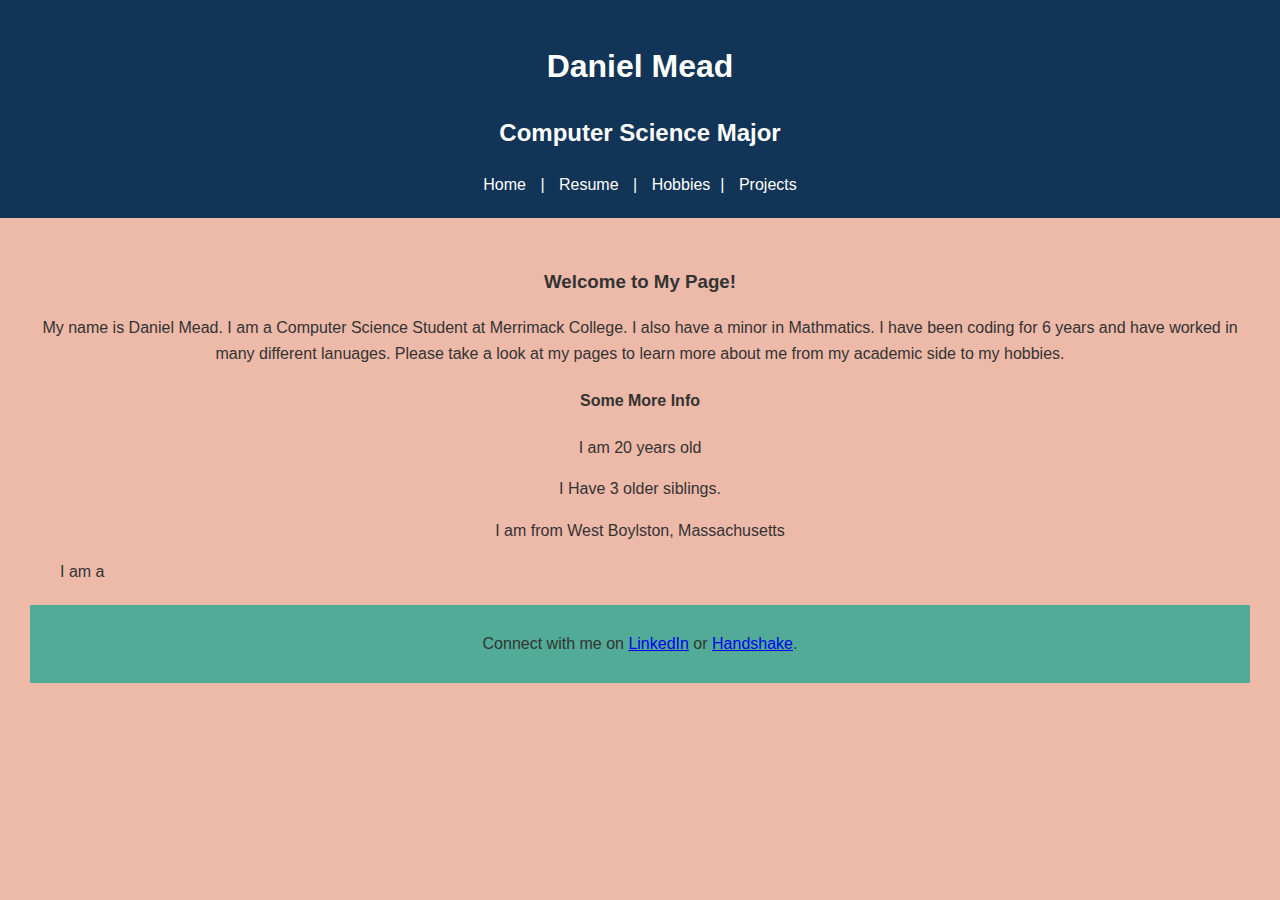
<file: index.html>
<!DOCTYPE html>
<html lang="en">
  <head>
    <meta charset="UTF-8" />
    <meta name="viewport" content="width=device-width, initial-scale=1.0" />
    <title>Daniel Mead - Home</title>
    <link rel="stylesheet" href="style.css" />
  </head>
  <body>
    <header>
      <h1>Daniel Mead</h1>
      <h2>Computer Science Major</h2>
      <nav>
        <a href="index.html">Home</a> | <a href="resume.html">Resume</a> |
        <a href="hobbies.html">Hobbies</a>|
        <a href="projects.html">Projects</a>
      </nav>
    </header>

    <main>
      <h3>Welcome to My Page!</h3>
      <p>
        My name is Daniel Mead. I am a Computer Science Student at Merrimack
        College. I also have a minor in Mathmatics. I have been coding for 6
        years and have worked in many different lanuages. Please take a look at
        my pages to learn more about me from my academic side to my hobbies.
      </p>
      <!-- put images here -->


      <h4>Some More Info</h4>
      <p>I am 20 years old</p>
      <p>I Have 3 older siblings.</p>
      <p>I am from West Boylston, Massachusetts</p>
      <div>
        <p>
          I am a 
        </p>
      </div>

      <footer>
        <p>
          Connect with me on
          <a href="https://www.linkedin.com/in/djmead/">LinkedIn</a> or
          <a href="https://merrimack.joinhandshake.com/profiles/xktyvy">
            Handshake</a
          >.
        </p>
      </footer>
    </main>
  </body>
</html>
</file>
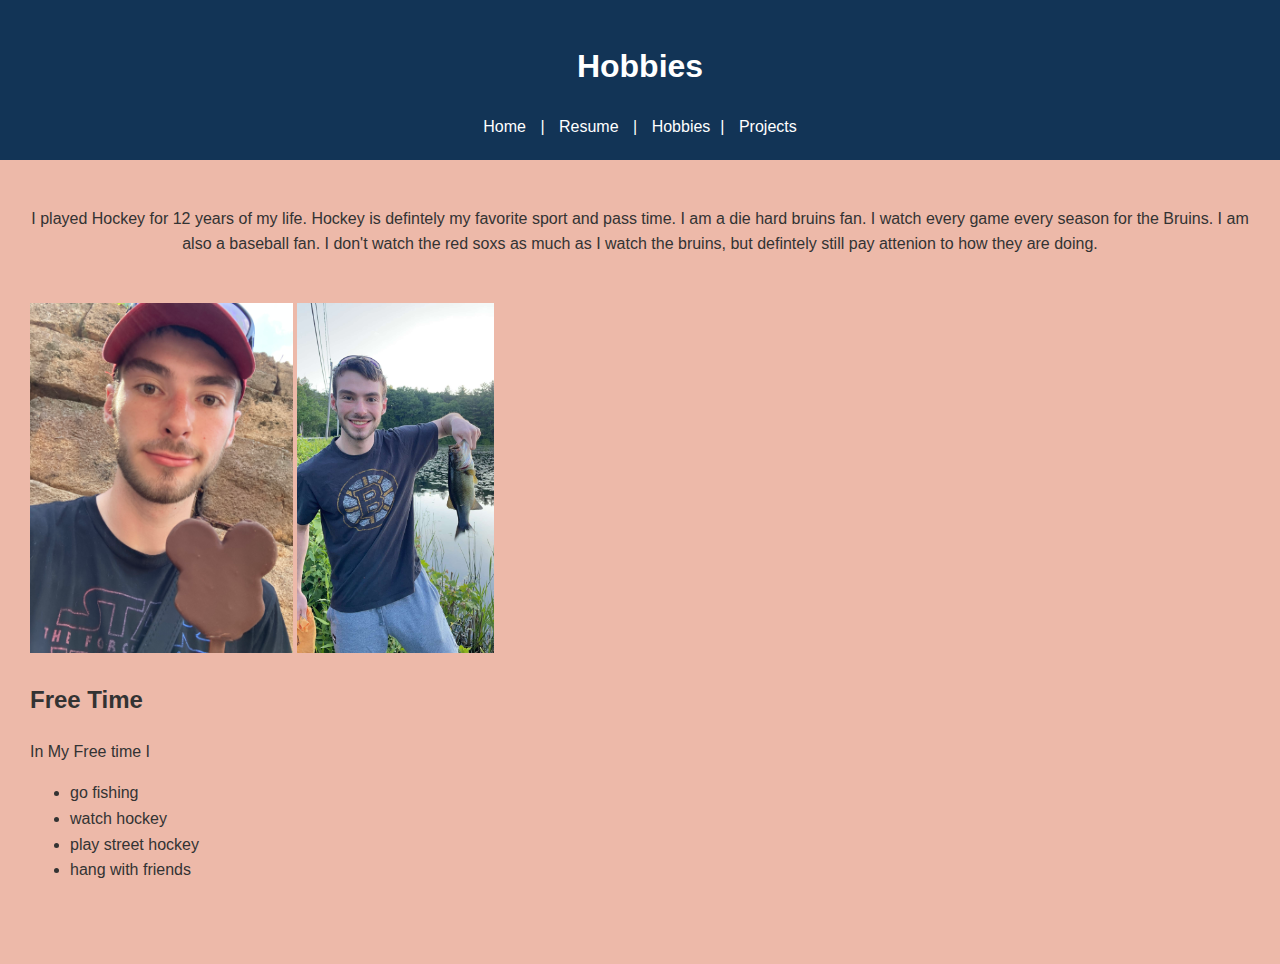
<file: hobbies.html>
<!DOCTYPE html>
<html lang="en">
  <head>
    <meta charset="UTF-8" />
    <meta name="viewport" content="width=device-width, initial-scale=1.0" />
    <title>Document</title>
    <link rel="stylesheet" href="style.css" />
  </head>
  <body>
    <header>
      <h1>Hobbies</h1>
      <nav>
        <a href="index.html">Home</a> | <a href="resume.html">Resume</a> |
        <a href="hobbies.html">Hobbies</a>|
        <a href="projects.html">Projects</a>
      </nav>
    </header>

    <main>
      <p>
        I played Hockey for 12 years of my life. Hockey is defintely my favorite
        sport and pass time. I am a die hard bruins fan. I watch every game
        every season for the Bruins. I am also a baseball fan. I don't watch the
        red soxs as much as I watch the bruins, but defintely still pay attenion
        to how they are doing.
      </p>
    </main>

    <div>
      <img src="images/me1.jpg" width="263" />
      <img src="images/me2.JPG" width="197" />
      <h2>Free Time</h2>
      <p>In My Free time I</p>
      <ul>
        <li>go fishing</li>
        <li>watch hockey</li>
        <li>play street hockey</li>
        <li>hang with friends</li>
      </ul>
      <br />
    </div>
  </body>
</html>
</file>
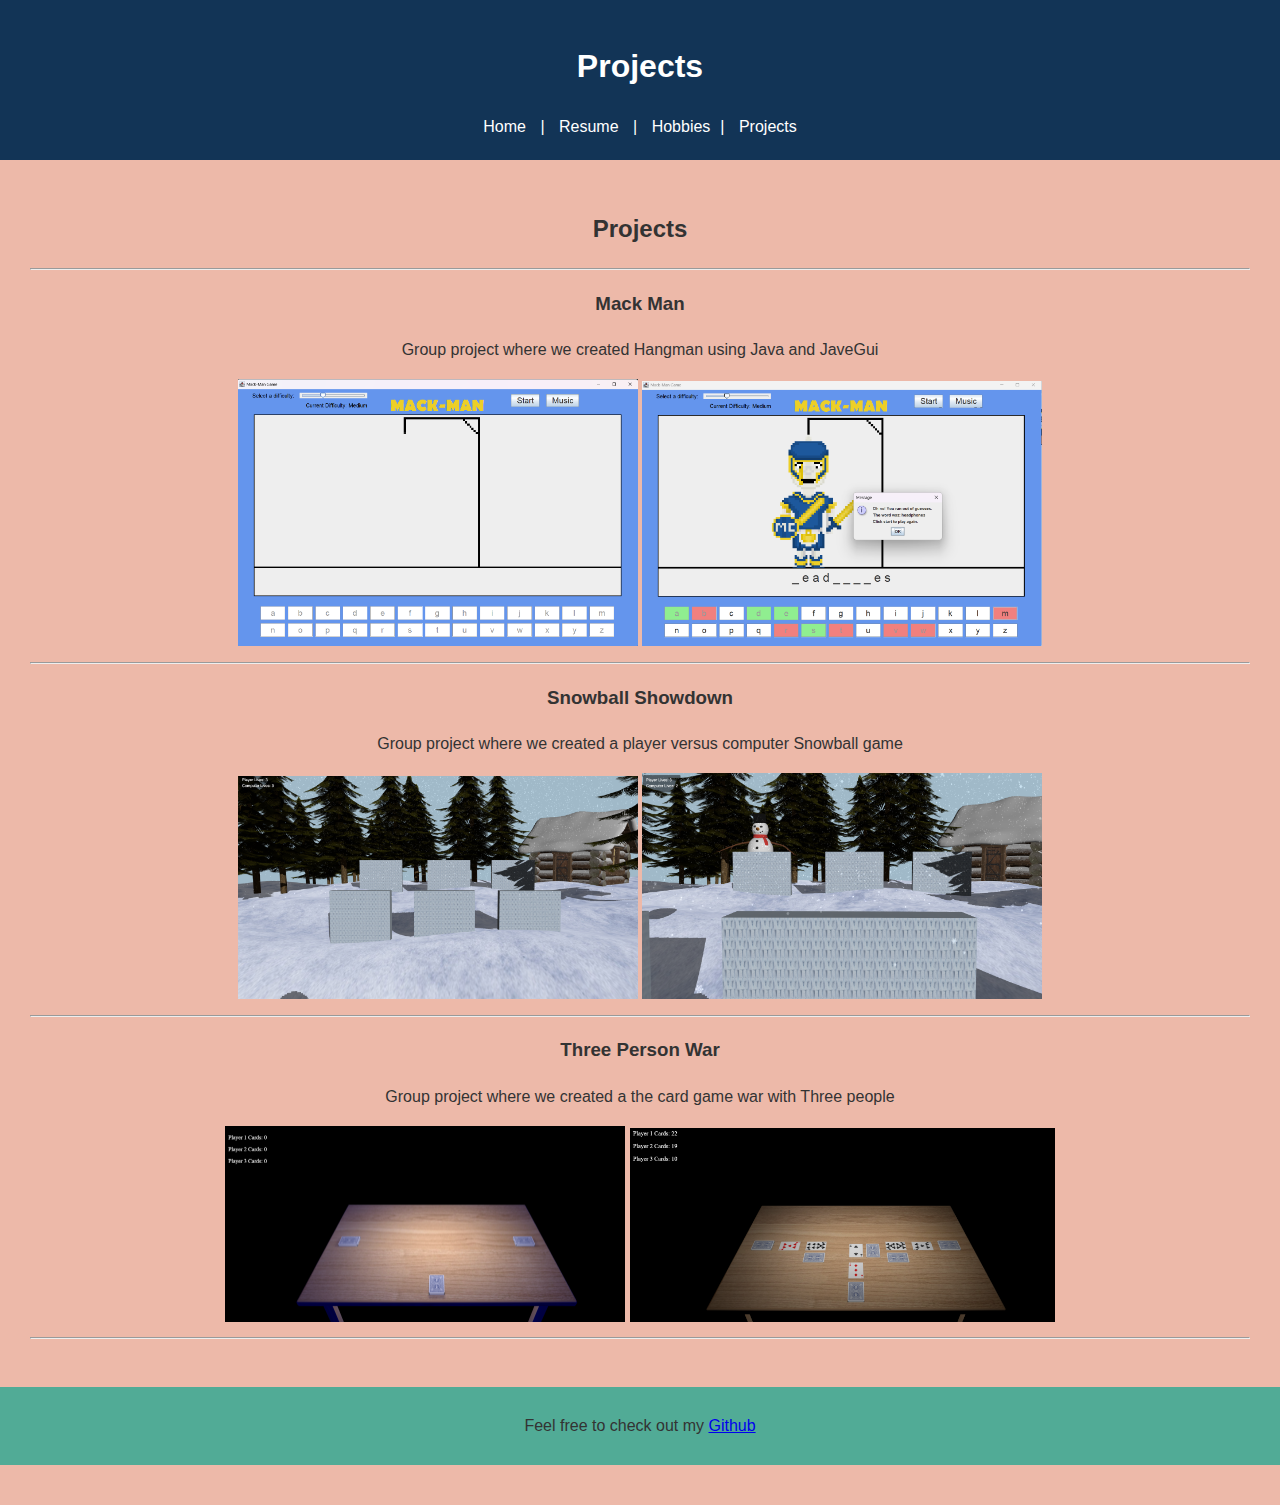
<file: projects.html>
<!DOCTYPE html>
<html lang="en">
  <head>
    <meta charset="UTF-8" />
    <meta name="viewport" content="width=device-width, initial-scale=1.0" />
    <title>Projects</title>
    <link rel="stylesheet" href="style.css" />
  </head>
  <body>
    <header>
      <h1>Projects</h1>
      <nav>
        <a href="index.html">Home</a> | <a href="resume.html">Resume</a> |
        <a href="hobbies.html">Hobbies</a>|
        <a href="projects.html">Projects</a>
      </nav>
    </header>

    <main>
      <h2>Projects</h2>

      <hr />
      <h3>Mack Man</h3>
      <p>Group project where we created Hangman using Java and JaveGui</p>
      <img src="images/Mackman1.png" width="400" />
      <img src="images/mackman2.png" width="400" />

      <hr />
      <h3>Snowball Showdown</h3>
      <p>
        Group project where we created a player versus computer Snowball game
      </p>
      <img src="images/Snowman1.png" width="400" />
      <img src="images/snowman2.png" width="400" />

      <hr />

      <h3>Three Person War</h3>
      <p>
        Group project where we created a the card game war with Three people
      </p>
      <img src="images/war1.png" width="400" />
      <img src="images/war2.png" width="425" />

      <hr />
    </main>

    <footer>
      <p>
        Feel free to check out my
        <a href="https://github.com/DanielMead9">Github</a>
      </p>
    </footer>
  </body>
</html>
</file>
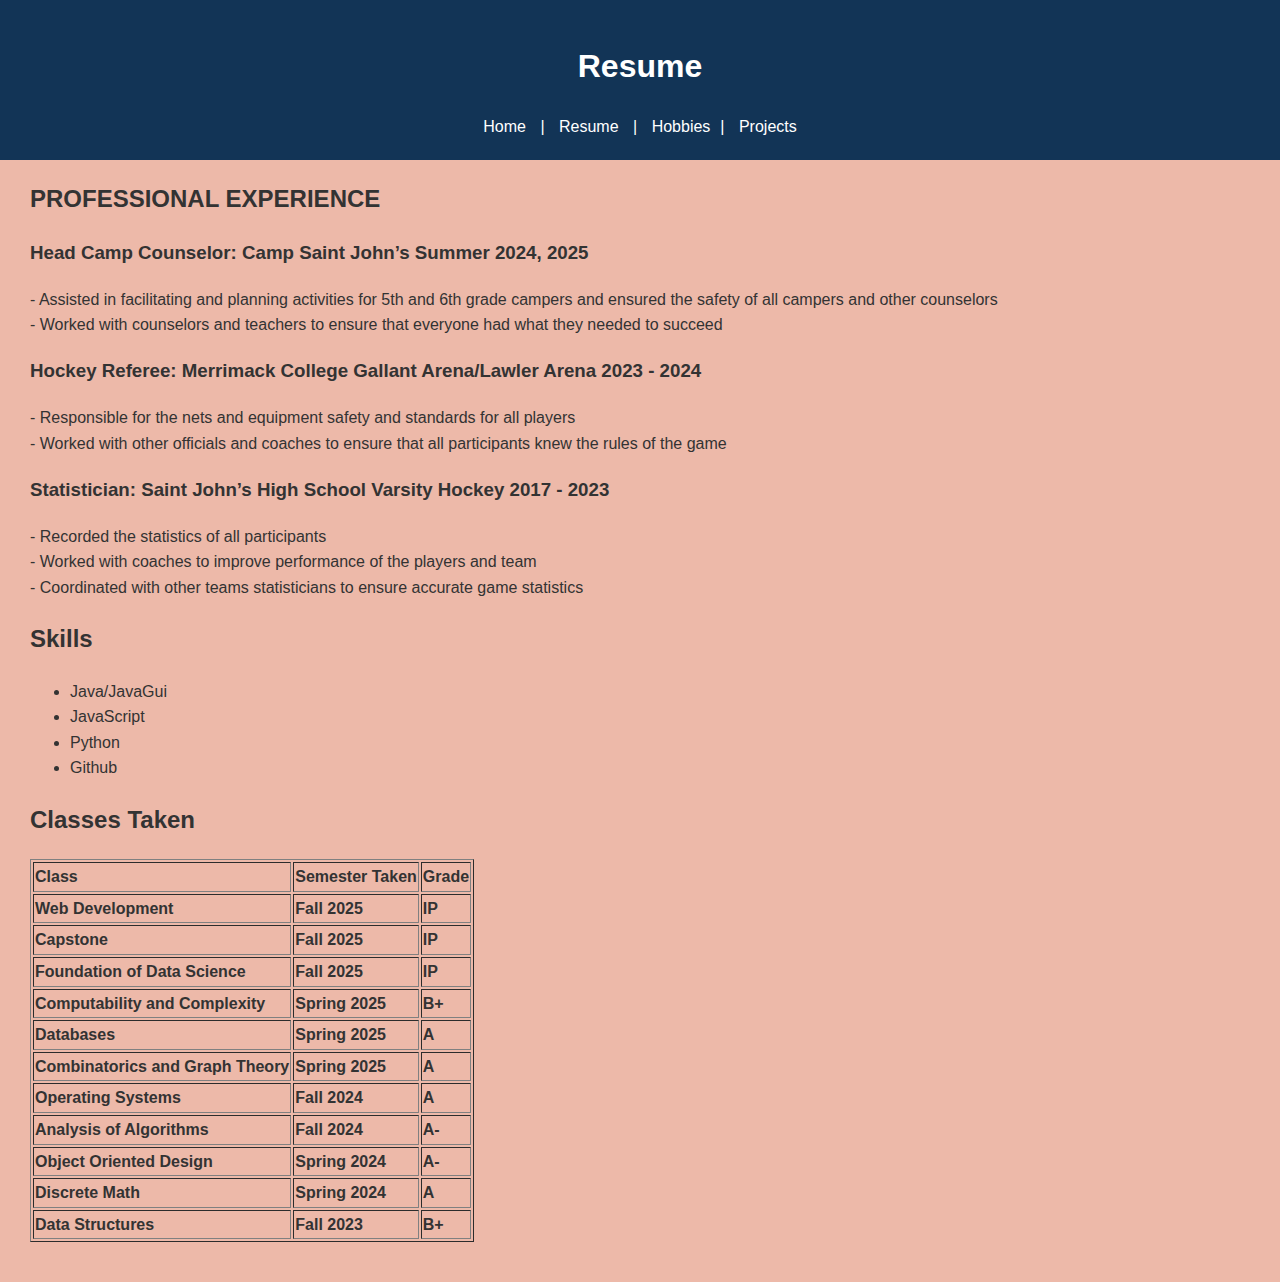
<file: resume.html>
<!DOCTYPE html>
<html lang="en">
  <head>
    <meta charset="UTF-8" />
    <meta name="viewport" content="width=device-width, initial-scale=1.0" />
    <title>Resume</title>
    <link rel="stylesheet" href="style.css" />
  </head>
  <body>
    <header>
      <h1>Resume</h1>
      <nav>
        <a href="index.html">Home</a> | <a href="resume.html">Resume</a> |
        <a href="hobbies.html">Hobbies</a>|
        <a href="projects.html">Projects</a>
      </nav>
    </header>
    <div>
      <h2>PROFESSIONAL EXPERIENCE</h2>
      <h3>Head Camp Counselor: Camp Saint John’s Summer 2024, 2025</h3>
      <p>
        - Assisted in facilitating and planning activities for 5th and 6th grade
        campers and ensured the safety of all campers and other counselors
        <br />
        - Worked with counselors and teachers to ensure that everyone had what
        they needed to succeed
      </p>
      <h3>
        Hockey Referee: Merrimack College Gallant Arena/Lawler Arena 2023 - 2024
      </h3>
      <p>
        - Responsible for the nets and equipment safety and standards for all
        players <br />
        - Worked with other officials and coaches to ensure that all
        participants knew the rules of the game
      </p>
      <h3>Statistician: Saint John’s High School Varsity Hockey 2017 - 2023</h3>
      <p>
        - Recorded the statistics of all participants <br />
        - Worked with coaches to improve performance of the players and team
        <br />
        - Coordinated with other teams statisticians to ensure accurate game
        statistics
      </p>

      <h2>Skills</h2>
      <ul>
        <li>Java/JavaGui</li>
        <li>JavaScript</li>
        <li>Python</li>
        <li>Github</li>
      </ul>

      <h2>Classes Taken</h2>
      <table border="1">
        <tr>
          <th>Class</th>
          <th>Semester Taken</th>
          <th>Grade</th>
        </tr>
        <tr>
          <th>Web Development</th>
          <th>Fall 2025</th>
          <th>IP</th>
        </tr>
        <tr>
          <th>Capstone</th>
          <th>Fall 2025</th>
          <th>IP</th>
        </tr>
        <tr>
          <th>Foundation of Data Science</th>
          <th>Fall 2025</th>
          <th>IP</th>
        </tr>
        <tr>
          <th>Computability and Complexity</th>
          <th>Spring 2025</th>
          <th>B+</th>
        </tr>
        <tr>
          <th>Databases</th>
          <th>Spring 2025</th>
          <th>A</th>
        </tr>
        <tr>
          <th>Combinatorics and Graph Theory</th>
          <th>Spring 2025</th>
          <th>A</th>
        </tr>
        <tr>
          <th>Operating Systems</th>
          <th>Fall 2024</th>
          <th>A</th>
        </tr>
        <tr>
          <th>Analysis of Algorithms</th>
          <th>Fall 2024</th>
          <th>A-</th>
        </tr>
        <tr>
          <th>Object Oriented Design</th>
          <th>Spring 2024</th>
          <th>A-</th>
        </tr>
        <tr>
          <th>Discrete Math</th>
          <th>Spring 2024</th>
          <th>A</th>
        </tr>
        <tr>
          <th>Data Structures</th>
          <th>Fall 2023</th>
          <th>B+</th>
        </tr>
      </table>
    </div>
  </body>
</html>
</file>
<file: style.css>
body {
  font-family: Arial, sans-serif;
  margin: 0;
  padding: 0;
  line-height: 1.6;
  background-color: #edb9a9;
  color: #333;
  margin-bottom: 40px;
}
header {
  background: #123456;
  color: white;
  padding: 20px;
  text-align: center;
}
header nav a {
  color: white;
  text-decoration: none;
  margin: 0 10px;
}
header nav a:hover {
  text-decoration: underline;
}
main {
  padding: 20px;
  text-align: center;
  margin: 10px;
}
footer {
  text-align: center;
  padding: 10px;
  background: #51ab96;
  margin-top: 20px;
}

div {
  text-align: left;
  margin-left: 30px;
  margin-right: 30px;
  margin-bottom: 20px;
}
</file>
